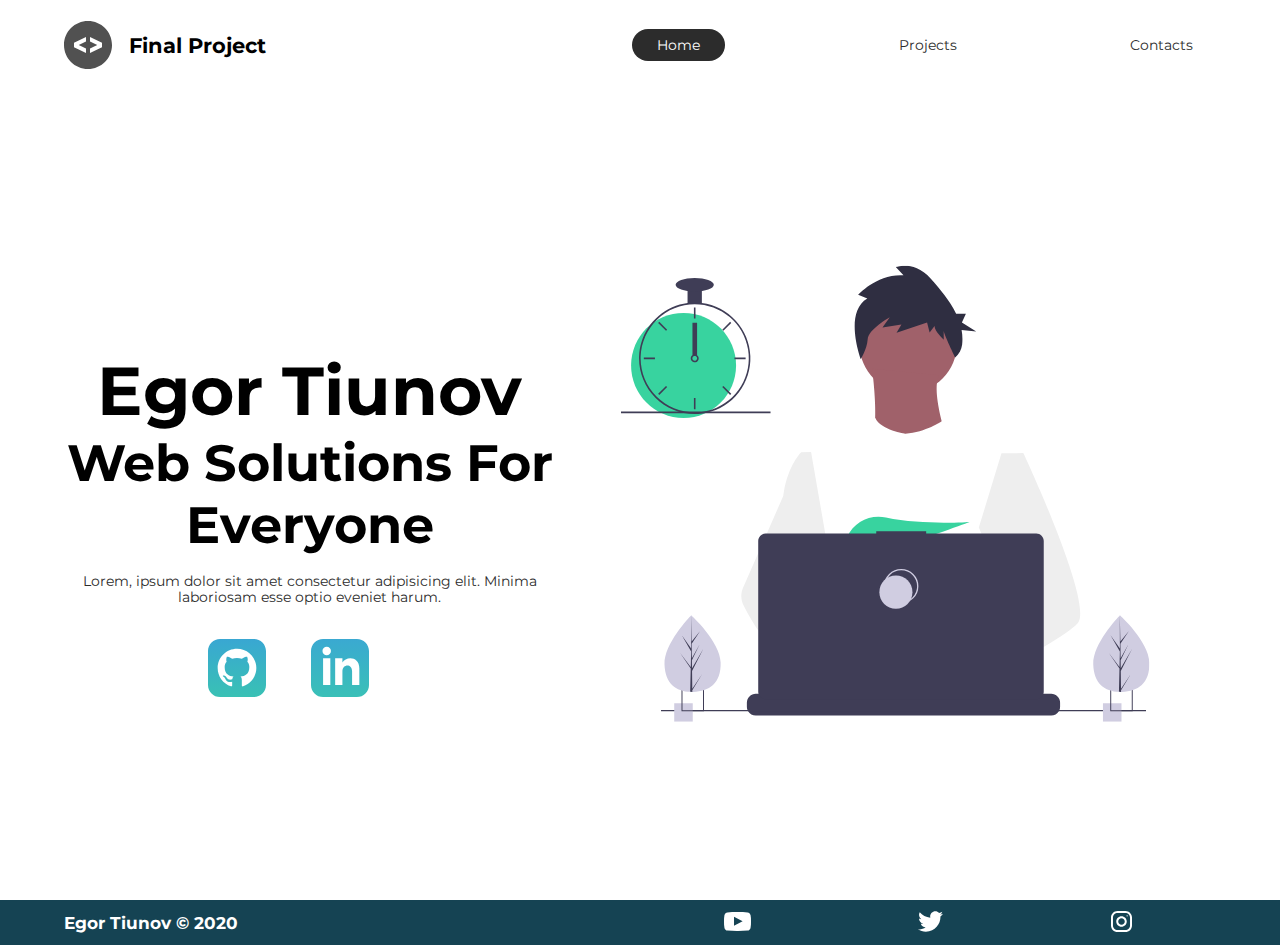
<file: index.html>
<!DOCTYPE html>
<html lang="en">
  <head>
    <meta charset="UTF-8" />
    <meta name="viewport" content="width=device-width, initial-scale=1.0" />
    <meta name="description" content="This is my final project with Ed Dev" />
    <meta name="robots" content="index,follow" />
    <link rel="icon" href="/" />
    <link rel="stylesheet" href="style/style.css" />
    <link
      href="https://fonts.googleapis.com/css2?family=Montserrat&display=swap"
      rel="stylesheet"
    />
    <title>Portfolio | My Portfolio</title>
  </head>
  <body>
    <header class="main-head">
      <nav>
        <div class="logo">
          <img src="icons/code.svg" alt="logo" />
          <h1>Final Project</h1>
        </div>
        <ul>
          <li><a class="active" href="/">Home</a></li>
          <li><a href="./projects/">Projects</a></li>
          <li><a href="./contacts/">Contacts</a></li>
        </ul>
      </nav>
    </header>
    <section class="intro">
      <div class="intro-text">
        <h2>Egor Tiunov</h2>
        <h3>Web Solutions For<br />Everyone</h3>
        <p>
          Lorem, ipsum dolor sit amet consectetur adipisicing elit. Minima
          laboriosam esse optio eveniet harum.
        </p>
        <div class="intro-social">
          <a href="#"
            ><img src="./icons/github.svg" alt="github-social-link" /></a>
          <a href="#"
            ><img src="./icons/linked-in.svg" alt="linked-in-link" /></a>
        </div>
      </div>
      <div class="intro-images">
        <svg
          width="799"
          height="690"
          viewBox="0 0 799 690"
          fill="none"
          xmlns="http://www.w3.org/2000/svg"
        >
          <g id="undraw_dev_productivity_umsq (1) 1" clip-path="url(#clip0)">
            <path
              id="Vector"
              d="M516.92 624.636C516.92 624.636 512.16 626.266 504.42 628.576C487.31 633.706 455.65 642.216 428.82 643.916C405.72 645.396 386.2 641.836 382.63 626.766C381.1 620.286 383.27 614.956 388 610.576C402.12 597.486 439 592.796 468.25 591.186C476.51 590.736 484.15 590.526 490.51 590.446C501.31 590.306 508.39 590.526 508.39 590.526L508.56 591.186L516.92 624.636Z"
              fill="#A0616A"
            />
            <path
              id="Vector_2"
              d="M436.99 672.586C418.61 695.346 342.73 647.666 316.19 629.886C310.41 626.016 306.97 623.566 306.97 623.566L331.25 591.186L338.94 580.936C338.94 580.936 345.82 584.586 355.99 590.526C356.36 590.746 356.73 590.966 357.11 591.186C365.88 596.336 376.89 603.066 388 610.576C403.33 620.946 418.83 632.776 428.82 643.916C438.59 654.806 443.08 665.036 436.99 672.586Z"
              fill="#A0616A"
            />
            <g id="me">
              <path
                id="Vector_3"
                d="M434.672 191.952C475.283 191.607 507.926 158.406 507.582 117.795C507.237 77.1832 474.036 44.5403 433.425 44.8847C392.813 45.2291 360.17 78.4303 360.515 119.042C360.859 159.653 394.06 192.296 434.672 191.952Z"
                fill="#A0616A"
              />
              <path
                id="Vector_4"
                d="M379.477 155.65C379.477 155.65 394.216 259.972 373.002 271.875C351.787 283.779 499.929 283.588 499.929 283.588C499.929 283.588 466.124 193.284 480.809 165.449L379.477 155.65Z"
                fill="#A0616A"
              />
              <path
                id="Vector_5"
                d="M608.101 283.199L596.257 339.402L571.214 458.308L570.49 464.815L562.138 540.138L556.582 590.177L552.857 623.79C528.584 636.526 510.988 645.326 510.988 645.326C510.988 645.326 509.404 637.719 506.871 627.99C489.805 633.265 458.218 642.043 431.404 643.97C441.266 654.777 445.842 664.969 439.817 672.57C421.63 695.485 345.349 648.45 318.659 630.896C318.077 635.158 317.879 639.464 318.068 643.762L297.626 628.314L299.331 592.359L302.206 531.522L305.819 455.229C304.448 451.975 303.294 448.634 302.364 445.228C295.956 423.161 288.032 379.057 281.928 342.067C277.016 312.298 273.302 287.138 272.517 281.785C272.411 281.086 272.358 280.726 272.358 280.726L384.363 230.094C392.509 248.556 429.865 253.809 429.865 253.809C460.756 251.417 484.847 234.913 484.847 234.913L608.101 283.199Z"
                fill="white"
              />
              <path
                id="Vector_6"
                d="M372.285 49.3811L358.49 43.9934C358.49 43.9934 386.969 12.1 426.99 14.513L415.635 2.22366C415.635 2.22366 443.04 -9.01799 468.283 19.6674C481.553 34.7467 496.908 52.4737 506.557 72.5077L521.281 72.3829L515.251 85.9663L536.874 99.3152L514.777 97.0719C516.155 104.471 516.421 112.034 515.566 119.511C514.683 126.991 510.928 133.835 505.094 138.598V138.598C505.094 138.598 487.743 103.449 487.696 97.9443L487.813 111.705C487.813 111.705 473.959 99.4371 473.889 91.1807L466.471 100.877L462.593 85.7717L416.475 101.301L423.87 88.8526L395.157 93.2246L406.278 77.9923C406.278 77.9923 373.932 96.1568 372.811 111.304C371.689 126.452 362.299 140.875 362.299 140.875C362.299 140.875 336.213 70.3294 372.285 49.3811Z"
                fill="#2F2E41"
              />
              <path
                id="Vector_7"
                d="M690.215 540.422C682.794 548.605 664.338 560.992 641.951 574.422C633.623 579.413 624.757 584.559 615.71 589.676C594.122 601.889 571.514 614.001 552.857 623.79C528.584 636.526 510.988 645.326 510.988 645.326C510.988 645.326 509.403 637.719 506.871 627.99C503.48 614.968 498.397 598.141 493.184 590.715C493.002 590.456 492.82 590.218 492.638 589.979C491.121 588.022 489.601 586.885 488.112 586.897L562.138 540.138L594.127 519.926L570.489 464.814L540.842 395.683L557.908 339.727L575.062 283.479L608.101 283.199C608.101 283.199 619.243 306.985 633.514 340.166C635.647 345.128 637.851 350.299 640.096 355.64C669.469 425.394 706.176 522.836 690.215 540.422Z"
                fill="#EEEEEE"
              />
              <path
                id="Vector_8"
                d="M358.123 591.2C355.41 591.212 352.702 591.456 350.029 591.928C327.074 596.073 320.47 616.94 318.659 630.896C318.077 635.158 317.879 639.464 318.068 643.761L297.626 628.314L290.178 622.687C272.316 616.628 256.353 605.733 242.483 592.84C230.449 581.456 219.634 568.849 210.213 555.223C200.831 541.793 192.448 527.692 185.134 513.034C183.094 508.943 181.977 504.454 181.864 499.884C181.751 495.314 182.644 490.775 184.48 486.588L209.154 430.327L245.218 348.098C245.471 346.146 245.752 344.237 246.059 342.371C252.995 300.511 272.367 281.786 272.367 281.786L287.286 281.659L297.778 341.932L310.813 416.815L302.364 445.227L282.839 510.845L302.205 531.522L358.123 591.2Z"
                fill="#EEEEEE"
              />
            </g>
            <path
              id="Vector_9"
              d="M372.877 415.806L385.631 430.686C390.37 429.783 395.319 428.721 400.416 427.529L396.752 415.806L405.71 426.256C459.707 412.975 526.637 387.155 526.637 387.155C526.637 387.155 454.379 392.453 400.428 380.666C376.558 375.451 351.998 387.284 342.202 409.668C336.508 422.679 337.403 433.951 357.596 433.951C364.419 433.835 371.223 433.195 377.949 432.037L372.877 415.806Z"
              fill="#38D39F"
            />
            <path
              id="Vector_10"
              d="M663.65 660.386V666.456C663.654 668.122 663.345 669.774 662.74 671.326C662.472 672.018 662.147 672.687 661.77 673.326C660.578 675.326 658.887 676.983 656.862 678.133C654.838 679.283 652.549 679.887 650.22 679.886H203.67C201.342 679.887 199.053 679.283 197.028 678.133C195.003 676.983 193.312 675.326 192.12 673.326C191.743 672.687 191.419 672.018 191.15 671.326C190.546 669.774 190.237 668.122 190.24 666.456V660.386C190.24 658.622 190.587 656.876 191.262 655.246C191.936 653.616 192.926 652.136 194.173 650.888C195.42 649.641 196.901 648.652 198.53 647.977C200.16 647.302 201.906 646.955 203.67 646.956H229.41V644.126C229.41 644.052 229.425 643.979 229.453 643.911C229.481 643.843 229.522 643.782 229.574 643.73C229.626 643.678 229.688 643.636 229.756 643.608C229.824 643.58 229.897 643.566 229.97 643.566H243.4C243.474 643.566 243.547 643.58 243.615 643.608C243.683 643.636 243.745 643.678 243.797 643.73C243.849 643.782 243.89 643.843 243.918 643.911C243.946 643.979 243.96 644.052 243.96 644.126V646.956H252.35V644.126C252.35 644.052 252.365 643.979 252.393 643.911C252.421 643.843 252.462 643.782 252.514 643.73C252.566 643.678 252.628 643.636 252.696 643.608C252.764 643.58 252.837 643.566 252.91 643.566H266.34C266.414 643.566 266.487 643.58 266.555 643.608C266.623 643.636 266.684 643.678 266.736 643.73C266.789 643.782 266.83 643.843 266.858 643.911C266.886 643.979 266.9 644.052 266.9 644.126V646.956H275.3V644.126C275.3 644.052 275.315 643.979 275.343 643.911C275.371 643.843 275.412 643.782 275.464 643.73C275.516 643.678 275.578 643.636 275.646 643.608C275.714 643.58 275.787 643.566 275.86 643.566H289.29C289.364 643.566 289.437 643.58 289.505 643.608C289.573 643.636 289.634 643.678 289.686 643.73C289.739 643.782 289.78 643.843 289.808 643.911C289.836 643.979 289.85 644.052 289.85 644.126V646.956H298.24V644.126C298.24 644.052 298.255 643.979 298.283 643.911C298.311 643.843 298.352 643.782 298.404 643.73C298.456 643.678 298.518 643.636 298.586 643.608C298.654 643.58 298.727 643.566 298.8 643.566H312.23C312.304 643.566 312.377 643.58 312.445 643.608C312.513 643.636 312.574 643.678 312.626 643.73C312.678 643.782 312.72 643.843 312.748 643.911C312.776 643.979 312.79 644.052 312.79 644.126V646.956H321.18V644.126C321.18 644.052 321.194 643.979 321.223 643.911C321.251 643.843 321.292 643.782 321.344 643.73C321.396 643.678 321.458 643.636 321.526 643.608C321.594 643.58 321.667 643.566 321.74 643.566H335.17C335.244 643.566 335.317 643.58 335.385 643.608C335.453 643.636 335.514 643.678 335.566 643.73C335.618 643.782 335.66 643.843 335.688 643.911C335.716 643.979 335.73 644.052 335.73 644.126V646.956H344.13V644.126C344.13 644.052 344.145 643.979 344.173 643.911C344.201 643.843 344.242 643.782 344.294 643.73C344.346 643.678 344.408 643.636 344.476 643.608C344.544 643.58 344.617 643.566 344.69 643.566H358.12C358.194 643.566 358.267 643.58 358.335 643.608C358.403 643.636 358.464 643.678 358.516 643.73C358.569 643.782 358.61 643.843 358.638 643.911C358.666 643.979 358.68 644.052 358.68 644.126V646.956H367.07V644.126C367.07 644.052 367.085 643.979 367.113 643.911C367.141 643.843 367.182 643.782 367.234 643.73C367.286 643.678 367.348 643.636 367.416 643.608C367.484 643.58 367.557 643.566 367.63 643.566H472.83C472.904 643.566 472.977 643.58 473.045 643.608C473.113 643.636 473.174 643.678 473.227 643.73C473.279 643.782 473.32 643.843 473.348 643.911C473.376 643.979 473.39 644.052 473.39 644.126V646.956H481.79V644.126C481.79 644.052 481.804 643.979 481.833 643.911C481.861 643.843 481.902 643.782 481.954 643.73C482.006 643.678 482.068 643.636 482.136 643.608C482.204 643.58 482.277 643.566 482.35 643.566H495.78C495.928 643.567 496.07 643.627 496.175 643.732C496.279 643.836 496.339 643.978 496.34 644.126V646.956H504.73V644.126C504.73 644.052 504.745 643.979 504.773 643.911C504.801 643.843 504.842 643.782 504.894 643.73C504.946 643.678 505.008 643.636 505.076 643.608C505.144 643.58 505.217 643.566 505.29 643.566H518.72C518.794 643.566 518.867 643.58 518.935 643.608C519.003 643.636 519.065 643.678 519.117 643.73C519.169 643.782 519.21 643.843 519.238 643.911C519.266 643.979 519.28 644.052 519.28 644.126V646.956H527.67V644.126C527.67 644.052 527.685 643.979 527.713 643.911C527.741 643.843 527.782 643.782 527.834 643.73C527.886 643.678 527.948 643.636 528.016 643.608C528.084 643.58 528.157 643.566 528.23 643.566H541.66C541.734 643.566 541.807 643.58 541.875 643.608C541.943 643.636 542.005 643.678 542.057 643.73C542.109 643.782 542.15 643.843 542.178 643.911C542.206 643.979 542.22 644.052 542.22 644.126V646.956H550.62V644.126C550.62 644.052 550.635 643.979 550.663 643.911C550.691 643.843 550.732 643.782 550.784 643.73C550.836 643.678 550.898 643.636 550.966 643.608C551.034 643.58 551.107 643.566 551.18 643.566H564.61C564.757 643.568 564.898 643.628 565.001 643.733C565.104 643.837 565.161 643.979 565.16 644.126V646.956H573.56V644.126C573.56 644.052 573.575 643.979 573.603 643.911C573.631 643.843 573.672 643.782 573.724 643.73C573.776 643.678 573.838 643.636 573.906 643.608C573.974 643.58 574.047 643.566 574.12 643.566H587.55C587.624 643.566 587.697 643.58 587.765 643.608C587.833 643.636 587.895 643.678 587.947 643.73C587.999 643.782 588.04 643.843 588.068 643.911C588.096 643.979 588.11 644.052 588.11 644.126V646.956H596.5V644.126C596.5 644.052 596.515 643.979 596.543 643.911C596.571 643.843 596.612 643.782 596.664 643.73C596.716 643.678 596.778 643.636 596.846 643.608C596.914 643.58 596.987 643.566 597.06 643.566H610.49C610.564 643.566 610.637 643.58 610.705 643.608C610.773 643.636 610.835 643.678 610.887 643.73C610.939 643.782 610.98 643.843 611.008 643.911C611.036 643.979 611.05 644.052 611.05 644.126V646.956H650.22C651.984 646.955 653.731 647.302 655.36 647.977C656.99 648.652 658.471 649.641 659.718 650.888C660.965 652.136 661.954 653.616 662.629 655.246C663.304 656.876 663.651 658.622 663.65 660.386Z"
              fill="#3F3D56"
            />
            <path
              id="Vector_11"
              d="M793.5 671.326H60.5V673.326H793.5V671.326Z"
              fill="#3F3D56"
            />
            <path
              id="Vector_12"
              d="M627.694 404.757H461.251V401.326H385.78V404.757H218.651C215.665 404.757 212.801 405.943 210.69 408.054C208.578 410.166 207.392 413.029 207.392 416.015V643.927C207.392 646.913 208.578 649.776 210.69 651.888C212.801 653.999 215.665 655.185 218.651 655.185H627.694C630.68 655.185 633.544 653.999 635.655 651.888C637.767 649.776 638.953 646.913 638.953 643.927V416.015C638.953 414.537 638.662 413.073 638.096 411.707C637.53 410.341 636.701 409.1 635.655 408.054C634.61 407.009 633.369 406.18 632.003 405.614C630.637 405.048 629.173 404.757 627.694 404.757Z"
              fill="#3F3D56"
            />
            <path
              id="Vector_13"
              d="M423.5 509.326C437.307 509.326 448.5 498.133 448.5 484.326C448.5 470.519 437.307 459.326 423.5 459.326C409.693 459.326 398.5 470.519 398.5 484.326C398.5 498.133 409.693 509.326 423.5 509.326Z"
              stroke="#D0CDE1"
              stroke-width="2"
              stroke-miterlimit="10"
            />
            <path
              id="Vector_14"
              d="M415.5 518.326C429.307 518.326 440.5 507.133 440.5 493.326C440.5 479.519 429.307 468.326 415.5 468.326C401.693 468.326 390.5 479.519 390.5 493.326C390.5 507.133 401.693 518.326 415.5 518.326Z"
              fill="#D0CDE1"
            />
            <path
              id="Vector_15"
              d="M108.446 661.223H80.4463V689.223H108.446V661.223Z"
              fill="#D0CDE1"
            />
            <path
              id="Vector_16"
              d="M91.4502 639.223V673.223H125.45V639.223H91.4502ZM123.97 671.743H92.9202V640.703H123.97V671.743Z"
              fill="#3F3D56"
            />
            <path
              id="Vector_17"
              d="M756.446 661.223H728.446V689.223H756.446V661.223Z"
              fill="#D0CDE1"
            />
            <path
              id="Vector_18"
              d="M739.45 639.223V673.223H773.45V639.223H739.45ZM771.97 671.743H740.92V640.703H771.97V671.743Z"
              fill="#3F3D56"
            />
            <path
              id="Vector_19"
              d="M94.5802 230.113C138.399 230.113 173.921 194.592 173.921 150.773C173.921 106.955 138.399 71.4326 94.5802 71.4326C50.7617 71.4326 15.2397 106.955 15.2397 150.773C15.2397 194.592 50.7617 230.113 94.5802 230.113Z"
              fill="#38D39F"
            />
            <path
              id="Vector_20"
              d="M122.229 56.4899C115.045 55.5763 107.774 55.5763 100.59 56.4899C84.586 58.5913 69.5203 65.2398 57.181 75.6465C44.8417 86.0532 35.7467 99.7813 30.9754 115.202C28.8053 122.229 27.5764 129.514 27.3208 136.864C27.2848 137.886 27.2607 138.92 27.2607 139.954C27.283 162.264 36.1559 183.655 51.932 199.431C67.7082 215.207 89.0989 224.08 111.41 224.103C113.201 224.103 114.992 224.042 116.759 223.934C120.907 223.674 125.03 223.103 129.093 222.227C148.495 218.055 165.798 207.161 177.947 191.468C190.095 175.776 196.308 156.295 195.487 136.467C194.665 116.638 186.863 97.738 173.459 83.1039C160.054 68.4698 141.909 59.0435 122.229 56.4899H122.229ZM137.748 217.347H137.736C130.959 219.659 123.905 221.062 116.759 221.518C114.992 221.638 113.201 221.698 111.41 221.698C89.7377 221.672 68.961 213.051 53.6367 197.727C38.3123 182.402 29.6914 161.626 29.6649 139.954C29.6649 138.92 29.689 137.886 29.725 136.864C30.5514 115.744 39.5156 95.7617 54.7411 81.1008C69.9666 66.44 90.273 58.237 111.41 58.2089C130.776 58.21 149.513 65.0865 164.283 77.6131C179.052 90.1398 188.895 107.503 192.057 126.61C195.219 145.716 191.496 165.325 181.55 181.942C171.604 198.559 156.081 211.106 137.748 217.347H137.748Z"
              fill="#3F3D56"
            />
            <path
              id="Vector_21"
              d="M112.612 63.0176H110.208V79.8474H112.612V63.0176Z"
              fill="#3F3D56"
            />
            <path
              id="Vector_22"
              d="M57.8578 84.7018L56.1577 86.4019L68.0582 98.3023L69.7582 96.6022L57.8578 84.7018Z"
              fill="#3F3D56"
            />
            <path
              id="Vector_23"
              d="M34.4736 138.751V141.156H51.3034V138.751H34.4736Z"
              fill="#3F3D56"
            />
            <path
              id="Vector_24"
              d="M56.1578 193.506L57.8579 195.206L69.7584 183.306L68.0583 181.606L56.1578 193.506Z"
              fill="#3F3D56"
            />
            <path
              id="Vector_25"
              d="M153.062 96.6022L154.762 98.3022L166.662 86.4018L164.962 84.7017L153.062 96.6022Z"
              fill="#3F3D56"
            />
            <path
              id="Vector_26"
              d="M171.516 138.751V141.156H188.346V138.751H171.516Z"
              fill="#3F3D56"
            />
            <path
              id="Vector_27"
              d="M154.762 181.605L153.062 183.305L164.962 195.206L166.662 193.506L154.762 181.605Z"
              fill="#3F3D56"
            />
            <path
              id="Vector_28"
              d="M112.612 200.06H110.208V216.89H112.612V200.06Z"
              fill="#3F3D56"
            />
            <path
              id="Vector_29"
              d="M115.016 135.145C113.976 134.365 112.711 133.943 111.41 133.943C110.11 133.943 108.844 134.365 107.804 135.145C107.091 135.686 106.505 136.375 106.085 137.165C105.552 138.181 105.322 139.329 105.421 140.473C105.52 141.616 105.944 142.707 106.644 143.617C107.343 144.527 108.288 145.218 109.368 145.608C110.447 145.997 111.616 146.07 112.735 145.817C113.855 145.564 114.878 144.996 115.685 144.179C116.492 143.363 117.048 142.333 117.288 141.21C117.528 140.088 117.441 138.92 117.039 137.846C116.636 136.771 115.935 135.834 115.017 135.145H115.016ZM111.41 143.56C110.454 143.557 109.539 143.176 108.863 142.501C108.187 141.825 107.807 140.909 107.804 139.954C107.808 139.224 108.03 138.513 108.441 137.91C108.793 137.4 109.271 136.989 109.828 136.718C110.386 136.446 111.004 136.323 111.623 136.361C112.241 136.398 112.84 136.594 113.361 136.931C113.881 137.267 114.307 137.732 114.595 138.281C114.883 138.83 115.025 139.444 115.007 140.063C114.989 140.683 114.811 141.287 114.491 141.818C114.17 142.349 113.719 142.788 113.179 143.093C112.639 143.398 112.03 143.559 111.41 143.56V143.56Z"
              fill="#3F3D56"
            />
            <path
              id="Vector_30"
              d="M122.229 35.3687H100.591V57.007H122.229V35.3687Z"
              fill="#3F3D56"
            />
            <path
              id="Vector_31"
              d="M111.41 38.9748C127.344 38.9748 140.261 34.4 140.261 28.7567C140.261 23.1134 127.344 18.5386 111.41 18.5386C95.4757 18.5386 82.5586 23.1134 82.5586 28.7567C82.5586 34.4 95.4757 38.9748 111.41 38.9748Z"
              fill="#3F3D56"
            />
            <path id="clock-arrow" d="M115 86H108V135H115V86Z" fill="#3F3D56" />
            <path
              id="Vector_32"
              d="M226 220.44H0V222.844H226V220.44Z"
              fill="#3F3D56"
            />
            <g id="plant-left">
              <path
                id="Vector_33"
                d="M150.594 599.754C151.527 631.704 132.858 643.413 109.43 644.097C108.886 644.113 108.344 644.123 107.805 644.126C106.719 644.135 105.643 644.117 104.577 644.072C83.3891 643.193 66.6172 631.945 65.7495 602.232C64.8515 571.482 103.018 531.529 105.882 528.574L105.887 528.571C105.996 528.458 106.052 528.402 106.052 528.402C106.052 528.402 149.661 567.807 150.594 599.754Z"
                fill="#D0CDE1"
              />
              <path
                id="Vector_34"
                d="M107.744 639.255L122.626 617.124L107.774 641.636L107.805 644.126C106.719 644.135 105.643 644.117 104.577 644.072L105.315 612.06L105.295 611.813L105.322 611.766L105.393 608.741L89.0952 585.078L105.374 606.477L105.432 607.116L105.989 582.93L91.9122 558.397L106.029 578.681L105.882 528.574L105.882 528.407L105.887 528.571L106.821 568.062L119.651 552.021L106.863 571.464L107.143 593.098L118.949 571.984L107.187 596.279L107.343 608.308L124.512 578.897L107.395 612.505L107.744 639.255Z"
                fill="#3F3D56"
              />
            </g>
            <g id="plant-right">
              <path
                id="Vector_35"
                d="M798.594 599.754C799.527 631.704 780.858 643.413 757.43 644.097C756.886 644.113 756.344 644.123 755.805 644.126C754.719 644.135 753.643 644.117 752.577 644.072C731.389 643.193 714.617 631.945 713.749 602.232C712.851 571.482 751.018 531.529 753.882 528.574L753.887 528.571C753.996 528.458 754.052 528.402 754.052 528.402C754.052 528.402 797.661 567.807 798.594 599.754Z"
                fill="#D0CDE1"
              />
              <path
                id="Vector_36"
                d="M755.744 639.255L770.626 617.124L755.774 641.636L755.805 644.126C754.719 644.135 753.643 644.117 752.577 644.072L753.315 612.06L753.295 611.813L753.323 611.766L753.393 608.741L737.095 585.078L753.374 606.477L753.432 607.116L753.989 582.93L739.912 558.397L754.029 578.681L753.882 528.574L753.882 528.407L753.887 528.571L754.821 568.062L767.651 552.021L754.864 571.464L755.143 593.098L766.949 571.984L755.187 596.279L755.343 608.308L772.512 578.897L755.395 612.505L755.744 639.255Z"
                fill="#3F3D56"
              />
            </g>
          </g>
          <defs>
            <clipPath id="clip0">
              <rect width="798.627" height="689.223" fill="white" />
            </clipPath>
          </defs>
        </svg>
        <img class="splash" src="/img/splash.svg" alt="" />
      </div>
    </section>
    <main></main>
    <footer>
      <h4>Egor Tiunov &copy; 2020</h4>
      <ul>
        <li>
          <a href="#"
            ><img src="./icons/youtube-symbol 1.svg" alt="linked-in-social" /></a>
        </li>
        <li>
          <a href="#"
            ><img src="./icons/twitter 1.svg" alt="twitter-social" /></a>
        </li>
        <li>
          <a href="#"><img src="./icons/instagram 1.svg" alt="instagram-social" /></a>
        </li>
      </ul>
    </footer>
  </body>
</html>
</file>
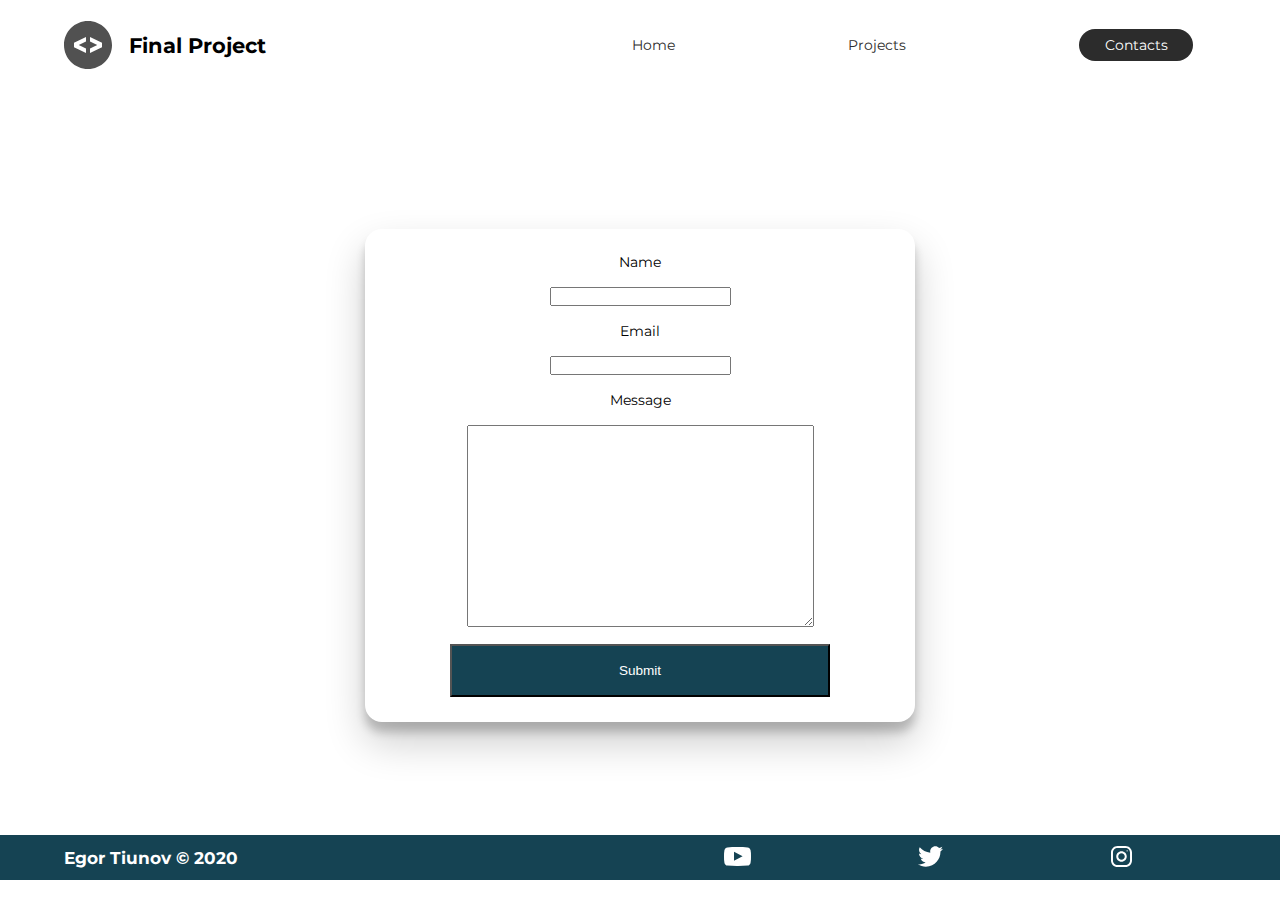
<file: contacts/index.html>
<!DOCTYPE html>
<html lang="en">
<head>
    <meta charset="UTF-8" />
    <meta name="viewport" content="width=device-width, initial-scale=1.0" />
    <meta name="description" content="This is my final project with Ed Dev" />
    <meta name="robots" content="index,follow" />
    <link rel="icon" href="/">
    <link rel="stylesheet" href="../style/style.css" />
    <link href="https://fonts.googleapis.com/css2?family=Montserrat&display=swap" rel="stylesheet" />
    <title>Portfolio | My Portfolio</title>
</head>
<body>
    <header class="main-head">
        <nav>
            <div class="logo">
                <img src="../icons/code.svg" alt="logo" />
                <h1>Final Project</h1>
            </div>
            <ul>
                <li><a href="../index.html">Home</a></li>
                <li><a href="../projects/">Projects</a></li>
                <li><a class="active" href="./index.html">Contacts</a></li>
            </ul>
        </nav>
    </header>
    <section class="form-section">
        <form>
            <label for="name">Name</label>
            <input type="text" name="name" id="name" required />
            <label for="email">Email</label>
            <input type="email" name="email" id="email" required />
            <label for="message">Message</label>
            <textarea name="message" id="message" cols="30" rows="10"></textarea>
            <button type="submit">Submit</button>
        </form>
    </section>
    <footer>
        <h4>Egor Tiunov &copy; 2020</h4>
        <ul>
            <li><a href="#"><img src="../icons/youtube-symbol 1.svg" alt="linked-in-social"></a></li>
            <li><a href="#"><img src="../icons/twitter 1.svg" alt="twitter-social"></a></li>
            <li><a href="#"><img src="../icons/instagram 1.svg" alt="instagram-social"></a></li>
        </ul>
    </footer>
</html>
</file>
<file: style/style.css>
/* GLOBAL STYLES */
* {
  margin: 0;
  padding: 0;
  -webkit-box-sizing: border-box;
          box-sizing: border-box;
}

html {
  font-size: 62.5%;
}

body {
  font-family: 'Montserrat', sans-serif;
}

h1 {
  font-size: 2.5rem;
}

li, button, label, input, p, a {
  font-size: 1.6rem;
}

h2 {
  font-size: 3rem;
}

h3 {
  font-size: 2.5rem;
}

h4, h5 {
  font-size: 2rem;
}

ul {
  list-style: none;
  text-decoration: none;
}

a {
  text-decoration: none;
  color: #2c2c2c;
}

.main-head {
  width: 95%;
  margin: 0 0 0 auto;
}

nav {
  display: -webkit-box;
  display: -ms-flexbox;
  display: flex;
  -webkit-box-pack: justify;
      -ms-flex-pack: justify;
          justify-content: space-between;
  -webkit-box-align: center;
      -ms-flex-align: center;
          align-items: center;
  -webkit-box-orient: horizontal;
  -webkit-box-direction: normal;
      -ms-flex-direction: row;
          flex-direction: row;
  min-height: 10vh;
  width: 60%;
  -ms-flex-wrap: wrap;
      flex-wrap: wrap;
}

nav .logo {
  display: -webkit-box;
  display: -ms-flexbox;
  display: flex;
  -webkit-box-pack: start;
      -ms-flex-pack: start;
          justify-content: flex-start;
  -webkit-box-align: center;
      -ms-flex-align: center;
          align-items: center;
  -webkit-box-orient: horizontal;
  -webkit-box-direction: normal;
      -ms-flex-direction: row;
          flex-direction: row;
  -webkit-box-flex: 1;
      -ms-flex: 1 1 10rem;
          flex: 1 1 10rem;
}

nav .logo h1 {
  margin: 2rem;
}

nav ul {
  display: -webkit-box;
  display: -ms-flexbox;
  display: flex;
  -ms-flex-pack: distribute;
      justify-content: space-around;
  -webkit-box-align: center;
      -ms-flex-align: center;
          align-items: center;
  -webkit-box-orient: horizontal;
  -webkit-box-direction: normal;
      -ms-flex-direction: row;
          flex-direction: row;
  -webkit-box-flex: 1;
      -ms-flex: 1 1 40rem;
          flex: 1 1 40rem;
}

.intro {
  min-height: 90vh;
  width: 90%;
  margin: auto;
  -ms-flex-wrap: wrap;
      flex-wrap: wrap;
  display: -webkit-box;
  display: -ms-flexbox;
  display: flex;
  -webkit-box-pack: justify;
      -ms-flex-pack: justify;
          justify-content: space-between;
  -webkit-box-align: center;
      -ms-flex-align: center;
          align-items: center;
  -webkit-box-orient: horizontal;
  -webkit-box-direction: normal;
      -ms-flex-direction: row;
          flex-direction: row;
}

.intro h2 {
  font-size: 8rem;
  padding-top: 2rem;
}

.intro h3 {
  font-size: 6rem;
  padding-top: 2rem 0;
}

.intro p {
  padding-top: 2rem;
  color: #2c2c2c;
}

.splash {
  position: absolute;
  top: 0%;
  right: 0%;
  height: 100%;
  z-index: -1;
}

.intro-social {
  margin-top: 4rem;
}

.intro-social a {
  margin-right: 5rem;
}

.active {
  background: #2c2c2c;
  color: white;
  padding: 1rem 3rem;
  border-radius: 2rem;
}

.intro-text, .intro-images {
  -webkit-box-flex: 1;
      -ms-flex: 1 1 40rem;
          flex: 1 1 40rem;
}

#plant-left {
  -webkit-animation: plant 1.5s ease infinite alternate;
          animation: plant 1.5s ease infinite alternate;
}

#plant-right {
  -webkit-animation: plant 1.5s ease infinite alternate 0.5s;
          animation: plant 1.5s ease infinite alternate 0.5s;
}

#me {
  -webkit-animation: me 1s infinite ease alternate;
          animation: me 1s infinite ease alternate;
  -webkit-transform-origin: bottom;
          transform-origin: bottom;
}

#clock-arrow {
  -webkit-animation: clock 3.5s infinite linear;
          animation: clock 3.5s infinite linear;
  transform-box: fill-box;
  -webkit-transform-origin: bottom;
          transform-origin: bottom;
}

@-webkit-keyframes plant {
  from {
    -webkit-transform: translateY(0%);
            transform: translateY(0%);
  }
  to {
    -webkit-transform: translateY(-10%);
            transform: translateY(-10%);
  }
}

@keyframes plant {
  from {
    -webkit-transform: translateY(0%);
            transform: translateY(0%);
  }
  to {
    -webkit-transform: translateY(-10%);
            transform: translateY(-10%);
  }
}

@-webkit-keyframes me {
  from {
    -webkit-transform: rotateZ(-2deg);
            transform: rotateZ(-2deg);
  }
  to {
    -webkit-transform: rotateZ(2deg);
            transform: rotateZ(2deg);
  }
}

@keyframes me {
  from {
    -webkit-transform: rotateZ(-2deg);
            transform: rotateZ(-2deg);
  }
  to {
    -webkit-transform: rotateZ(2deg);
            transform: rotateZ(2deg);
  }
}

@-webkit-keyframes clock {
  from {
    -webkit-transform: rotateZ(0deg);
            transform: rotateZ(0deg);
  }
  to {
    -webkit-transform: rotateZ(360deg);
            transform: rotateZ(360deg);
  }
}

@keyframes clock {
  from {
    -webkit-transform: rotateZ(0deg);
            transform: rotateZ(0deg);
  }
  to {
    -webkit-transform: rotateZ(360deg);
            transform: rotateZ(360deg);
  }
}

.projects {
  width: 90%;
  margin: auto;
  min-height: 90vh;
  display: -webkit-box;
  display: -ms-flexbox;
  display: flex;
  -webkit-box-pack: justify;
      -ms-flex-pack: justify;
          justify-content: space-between;
  -webkit-box-align: center;
      -ms-flex-align: center;
          align-items: center;
  -webkit-box-orient: horizontal;
  -webkit-box-direction: normal;
      -ms-flex-direction: row;
          flex-direction: row;
  text-align: center;
  -ms-flex-wrap: wrap;
      flex-wrap: wrap;
}

.projects h2 {
  margin: 5rem;
}

.travelly, .elenajoy {
  -webkit-box-flex: 1;
      -ms-flex: 1 1 40rem;
          flex: 1 1 40rem;
}

.form-section {
  min-height: 80vh;
  display: -webkit-box;
  display: -ms-flexbox;
  display: flex;
  -webkit-box-pack: center;
      -ms-flex-pack: center;
          justify-content: center;
  -webkit-box-align: center;
      -ms-flex-align: center;
          align-items: center;
  -webkit-box-orient: horizontal;
  -webkit-box-direction: normal;
      -ms-flex-direction: row;
          flex-direction: row;
  margin-top: 3rem;
}

.form-section form {
  padding: 3rem 10rem;
  -webkit-box-shadow: 0px 10px 10px rgba(0, 0, 0, 0.2), 0px 20px 40px rgba(0, 0, 0, 0.2);
          box-shadow: 0px 10px 10px rgba(0, 0, 0, 0.2), 0px 20px 40px rgba(0, 0, 0, 0.2);
  display: -webkit-box;
  display: -ms-flexbox;
  display: flex;
  -webkit-box-pack: center;
      -ms-flex-pack: center;
          justify-content: center;
  -webkit-box-align: center;
      -ms-flex-align: center;
          align-items: center;
  -webkit-box-orient: vertical;
  -webkit-box-direction: normal;
      -ms-flex-direction: column;
          flex-direction: column;
  border-radius: 2rem;
}

.form-section form input, .form-section form textarea {
  margin: 2rem;
}

.form-section form input:focus, .form-section form textarea:focus {
  outline: 2px solid black;
}

.form-section form textarea {
  font-family: "Montserrat", sans-serif;
  font-size: 2rem;
}

.form-section form button {
  width: 100%;
  padding: 2rem;
  background: #154353;
  color: white;
  cursor: pointer;
}

.form-section form button:focus {
  background: cadetblue;
}

footer {
  background: #154353;
  color: white;
  min-height: 5vh;
  padding: 0 5%;
  display: -webkit-box;
  display: -ms-flexbox;
  display: flex;
  -webkit-box-pack: start;
      -ms-flex-pack: start;
          justify-content: flex-start;
  -webkit-box-align: center;
      -ms-flex-align: center;
          align-items: center;
  -webkit-box-orient: horizontal;
  -webkit-box-direction: normal;
      -ms-flex-direction: row;
          flex-direction: row;
}

footer ul {
  -webkit-box-flex: 1;
      -ms-flex: 1 1 40rem;
          flex: 1 1 40rem;
  display: -webkit-box;
  display: -ms-flexbox;
  display: flex;
  -ms-flex-pack: distribute;
      justify-content: space-around;
  -webkit-box-align: center;
      -ms-flex-align: center;
          align-items: center;
  -webkit-box-orient: horizontal;
  -webkit-box-direction: normal;
      -ms-flex-direction: row;
          flex-direction: row;
}

footer h4 {
  -webkit-box-flex: 1;
      -ms-flex: 1 1 40rem;
          flex: 1 1 40rem;
}

@media screen and (max-width: 1532px) {
  html {
    font-size: 53%;
  }
  .splash {
    display: none;
  }
  svg {
    width: 80%;
  }
  nav {
    width: 100%;
  }
  .intro-text {
    margin-top: 5rem;
    text-align: center;
    -webkit-box-flex: 1;
        -ms-flex: 1 1 40rem;
            flex: 1 1 40rem;
  }
  .intro-images {
    text-align: center;
    -webkit-box-flex: 1;
        -ms-flex: 1 1 60rem;
            flex: 1 1 60rem;
  }
}

@media screen and (max-width: 574px) {
  html {
    font-size: 45%;
  }
  svg {
    height: 60%;
  }
  nav {
    width: 100%;
  }
  nav .logo {
    display: -webkit-box;
    display: -ms-flexbox;
    display: flex;
    -webkit-box-pack: center;
        -ms-flex-pack: center;
            justify-content: center;
    -webkit-box-align: center;
        -ms-flex-align: center;
            align-items: center;
    -webkit-box-orient: vertical;
    -webkit-box-direction: normal;
        -ms-flex-direction: column;
            flex-direction: column;
    -webkit-box-flex: 1;
        -ms-flex: 1 1 20rem;
            flex: 1 1 20rem;
    margin-top: 2rem;
  }
  nav ul {
    -webkit-box-flex: 1;
        -ms-flex: 1 1 60rem;
            flex: 1 1 60rem;
    margin: 2rem 0;
  }
  .main-head {
    width: 100%;
  }
  .intro-text {
    margin-top: 5rem;
    text-align: center;
  }
  .intro-images {
    text-align: center;
  }
  .intro-social {
    display: -webkit-box;
    display: -ms-flexbox;
    display: flex;
    -webkit-box-pack: center;
        -ms-flex-pack: center;
            justify-content: center;
    -webkit-box-align: center;
        -ms-flex-align: center;
            align-items: center;
    -webkit-box-orient: horizontal;
    -webkit-box-direction: normal;
        -ms-flex-direction: row;
            flex-direction: row;
  }
  .intro-social a {
    margin: 2rem;
  }
  .travelly,
  .elenajoy {
    -webkit-box-flex: 1;
        -ms-flex: 1 1 50rem;
            flex: 1 1 50rem;
  }
  .travelly img,
  .elenajoy img {
    width: 100%;
    height: 100%;
  }
  form {
    padding: 0;
    width: 100%;
  }
}
/*# sourceMappingURL=style.css.map */
</file>
